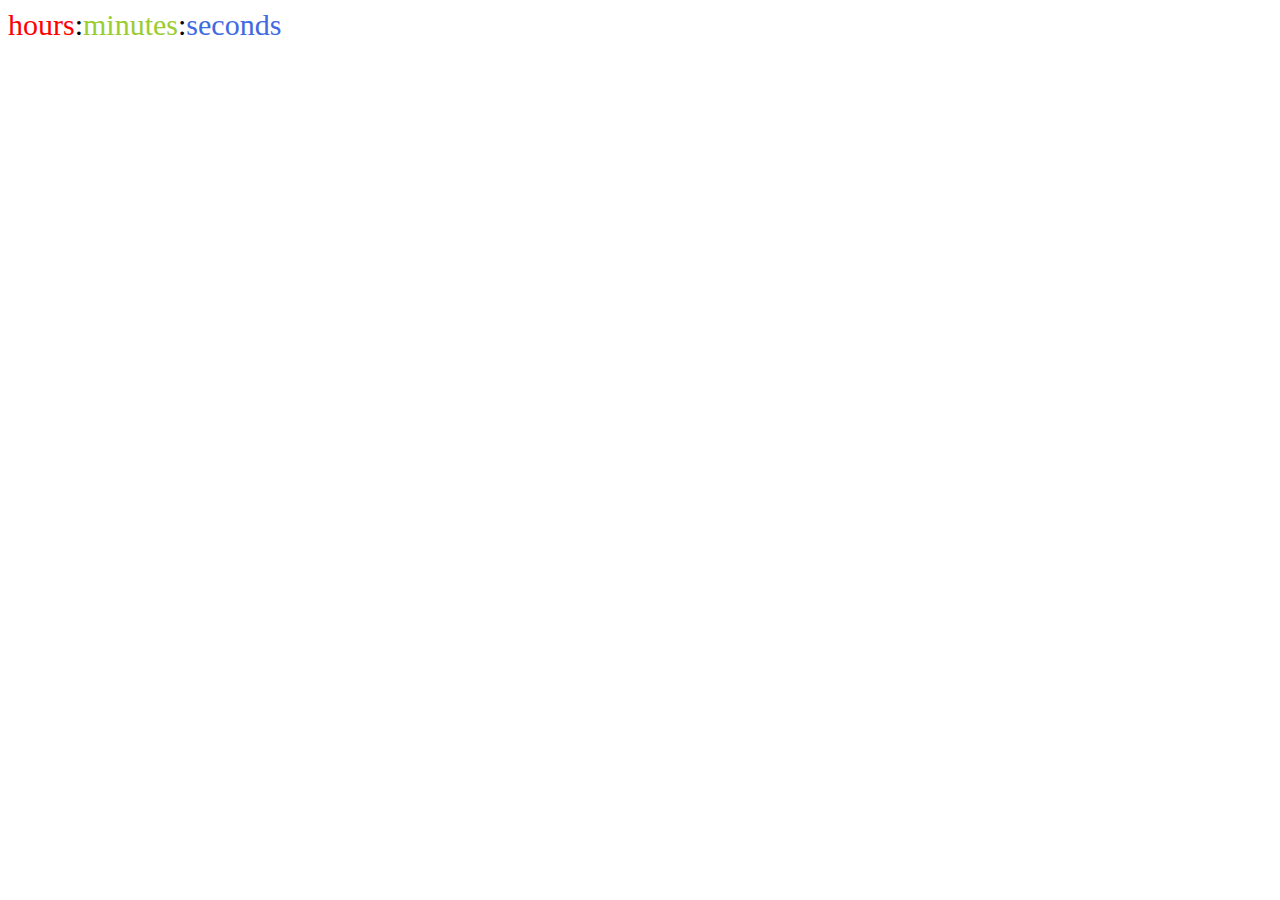
<file: index.html>
<!DOCTYPE html>
<html lang="en">
<head>
    <meta charset="UTF-8">
    <meta http-equiv="X-UA-Compatible" content="IE=edge">
    <meta name="viewport" content="width=device-width, initial-scale=1.0">
    <title>IntervalTask</title>
    <link rel="stylesheet" href="style.css">
</head>
<body>
    <div class="date">
        <span class="hours">hours</span>:<span class="minutes">minutes</span>:<span class="seconds">seconds</span>
    </div>
    <script src="script.js"></script>
</body>
</html>
</file>
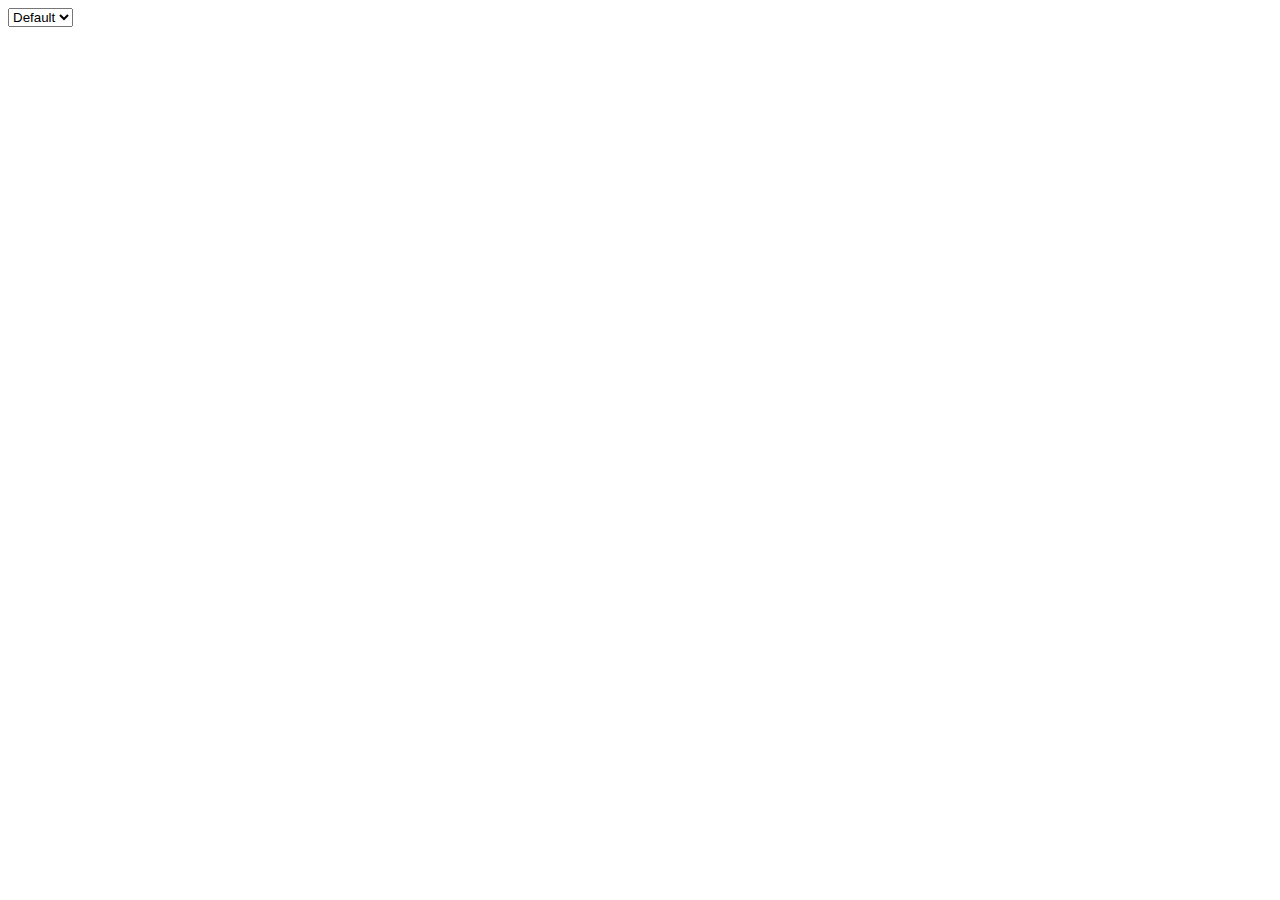
<file: task4/index.html>
<!DOCTYPE html>
<html lang="en">
<head>
    <meta charset="UTF-8">
    <meta http-equiv="X-UA-Compatible" content="IE=edge">
    <meta name="viewport" content="width=device-width, initial-scale=1.0">
    <title>Document</title>
</head>
<body>
    <div class="wrapper">
        <select id="selectColor">
            <option value="Black">Black</option>
            <option value="Red">Red</option>
            <option value="Pink">Pink</option>
            <option value="Blue">Blue</option>
            <option value="Green">Green</option>
            <option value="Transparent" selected>Default</option>
        </select>
    </div>
    <script src="script.js"></script>
</body>
</html>
</file>
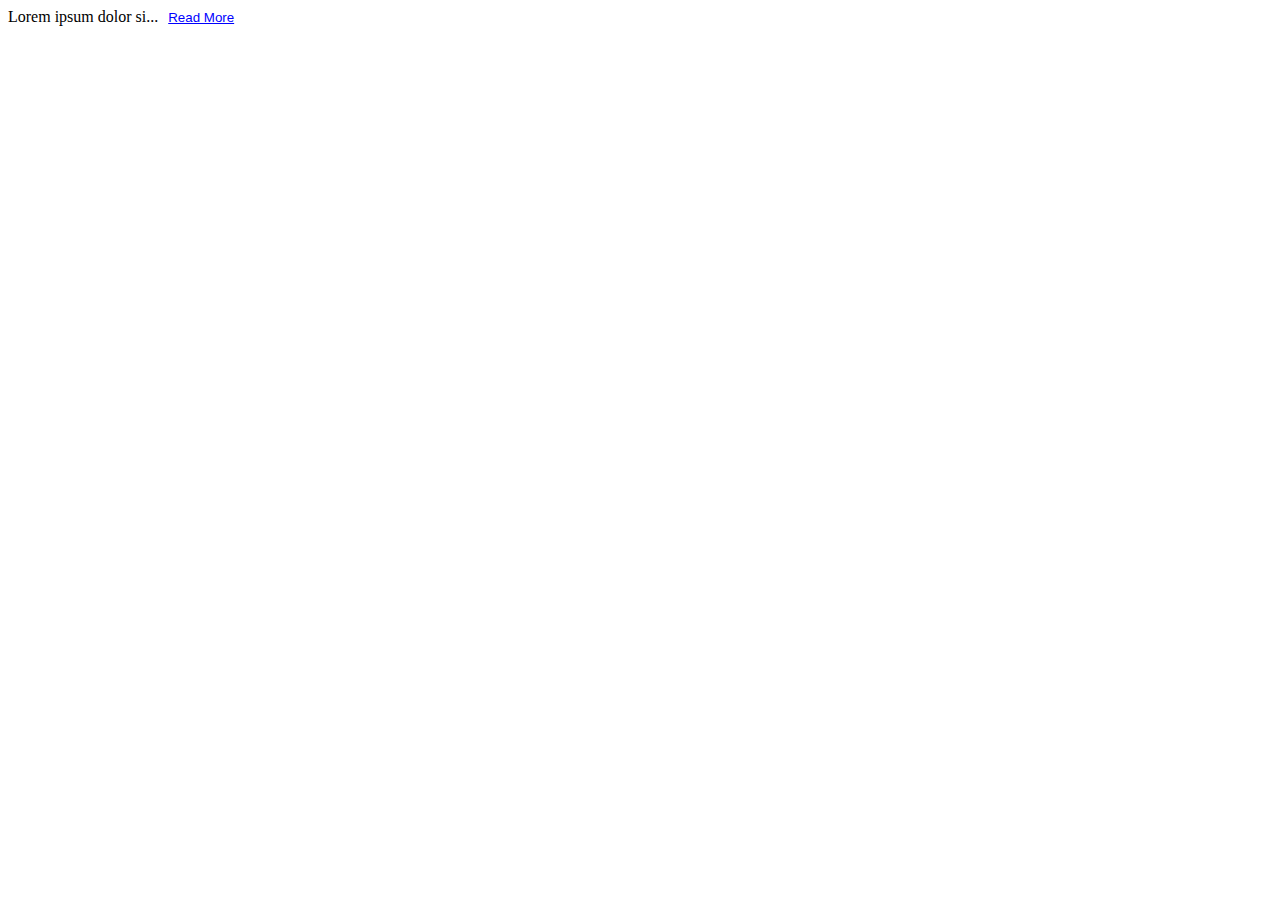
<file: task5/index.html>
<!DOCTYPE html>
<html lang="en">
<head>
    <meta charset="UTF-8">
    <meta http-equiv="X-UA-Compatible" content="IE=edge">
    <meta name="viewport" content="width=device-width, initial-scale=1.0">
    <title>Read More</title>
    <link rel="stylesheet" href="style.css">
</head>
<body>
    <div class="content">
        <span class="text-content">Lorem ipsum dolor sit amet, consectetur adipisicing elit. Illo fuga, unde sapiente dicta hic libero? Reiciendis delectus error fugit voluptatibus soluta omnis iusto obcaecati perspiciatis culpa, facilis saepe odit dolore ad non tempora eos, temporibus reprehenderit pariatur distinctio velit. Deserunt, quae nobis. Esse, necessitatibus? Ex impedit nemo harum soluta quibusdam deleniti, natus iusto quis nisi? Molestias, alias! Debitis consequatur blanditiis soluta exercitationem. Provident, autem dicta repellat in quia sint omnis officia itaque vel magni qui atque numquam soluta eaque veritatis consectetur dolorem molestias fugiat et repudiandae aut laudantium nemo. Natus porro inventore nam? In, nulla dolore explicabo est amet libero.</span>
        <a href="#"><button class="button-readmore">Read Less</button></a>
    </div>
    <script src="script.js"></script>
</body>
</html>
</file>
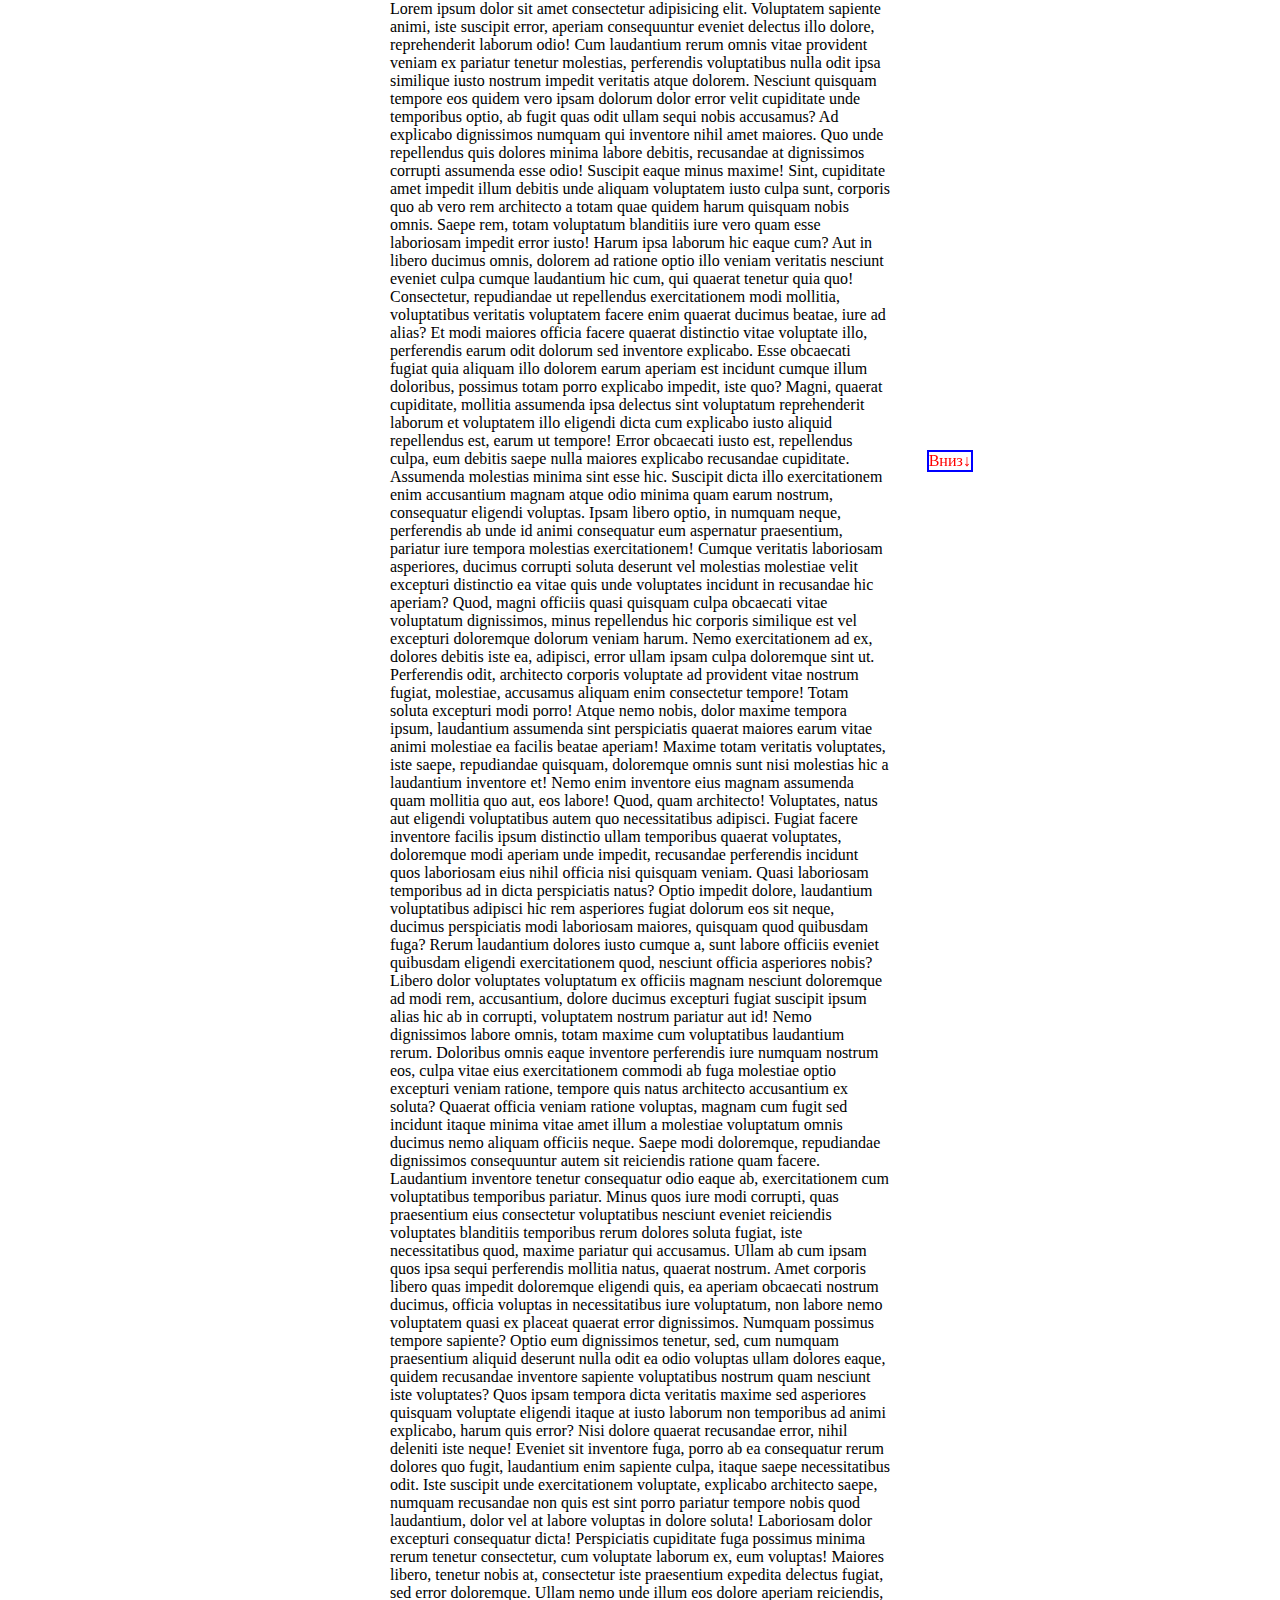
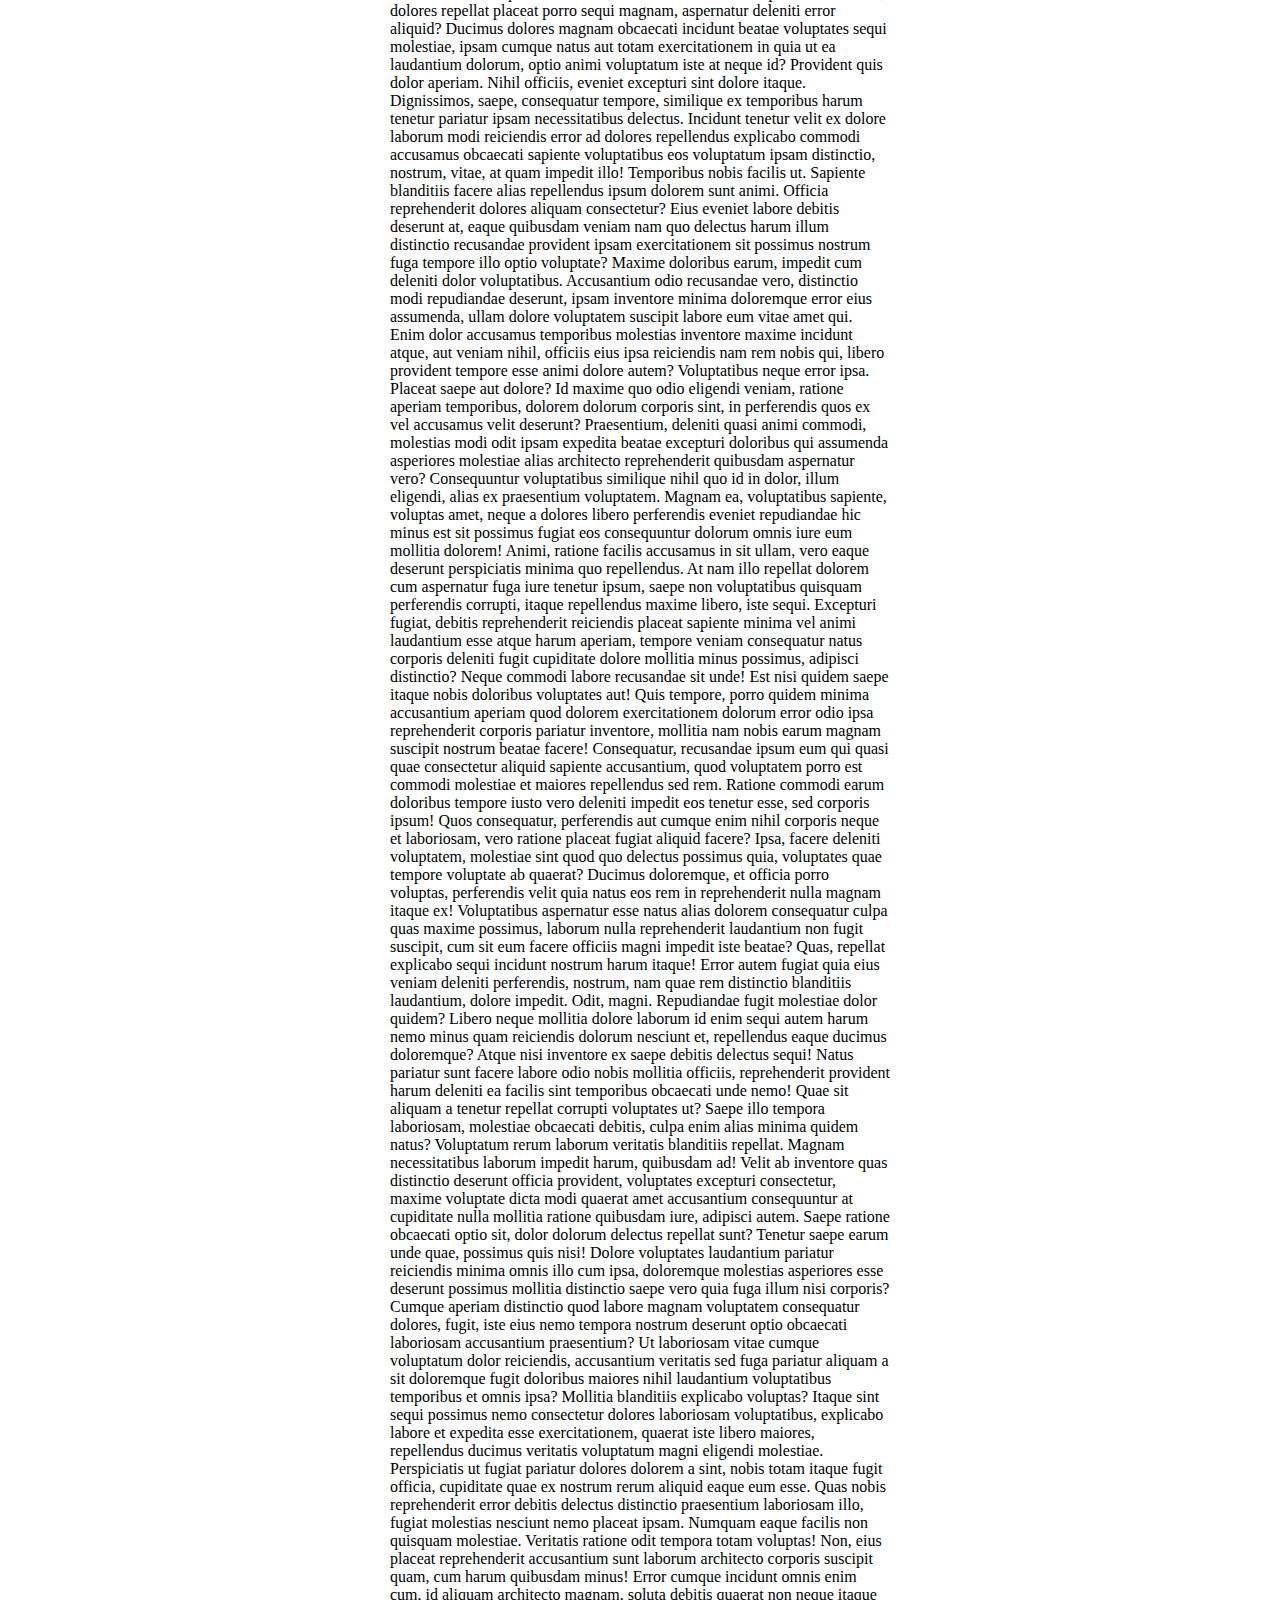
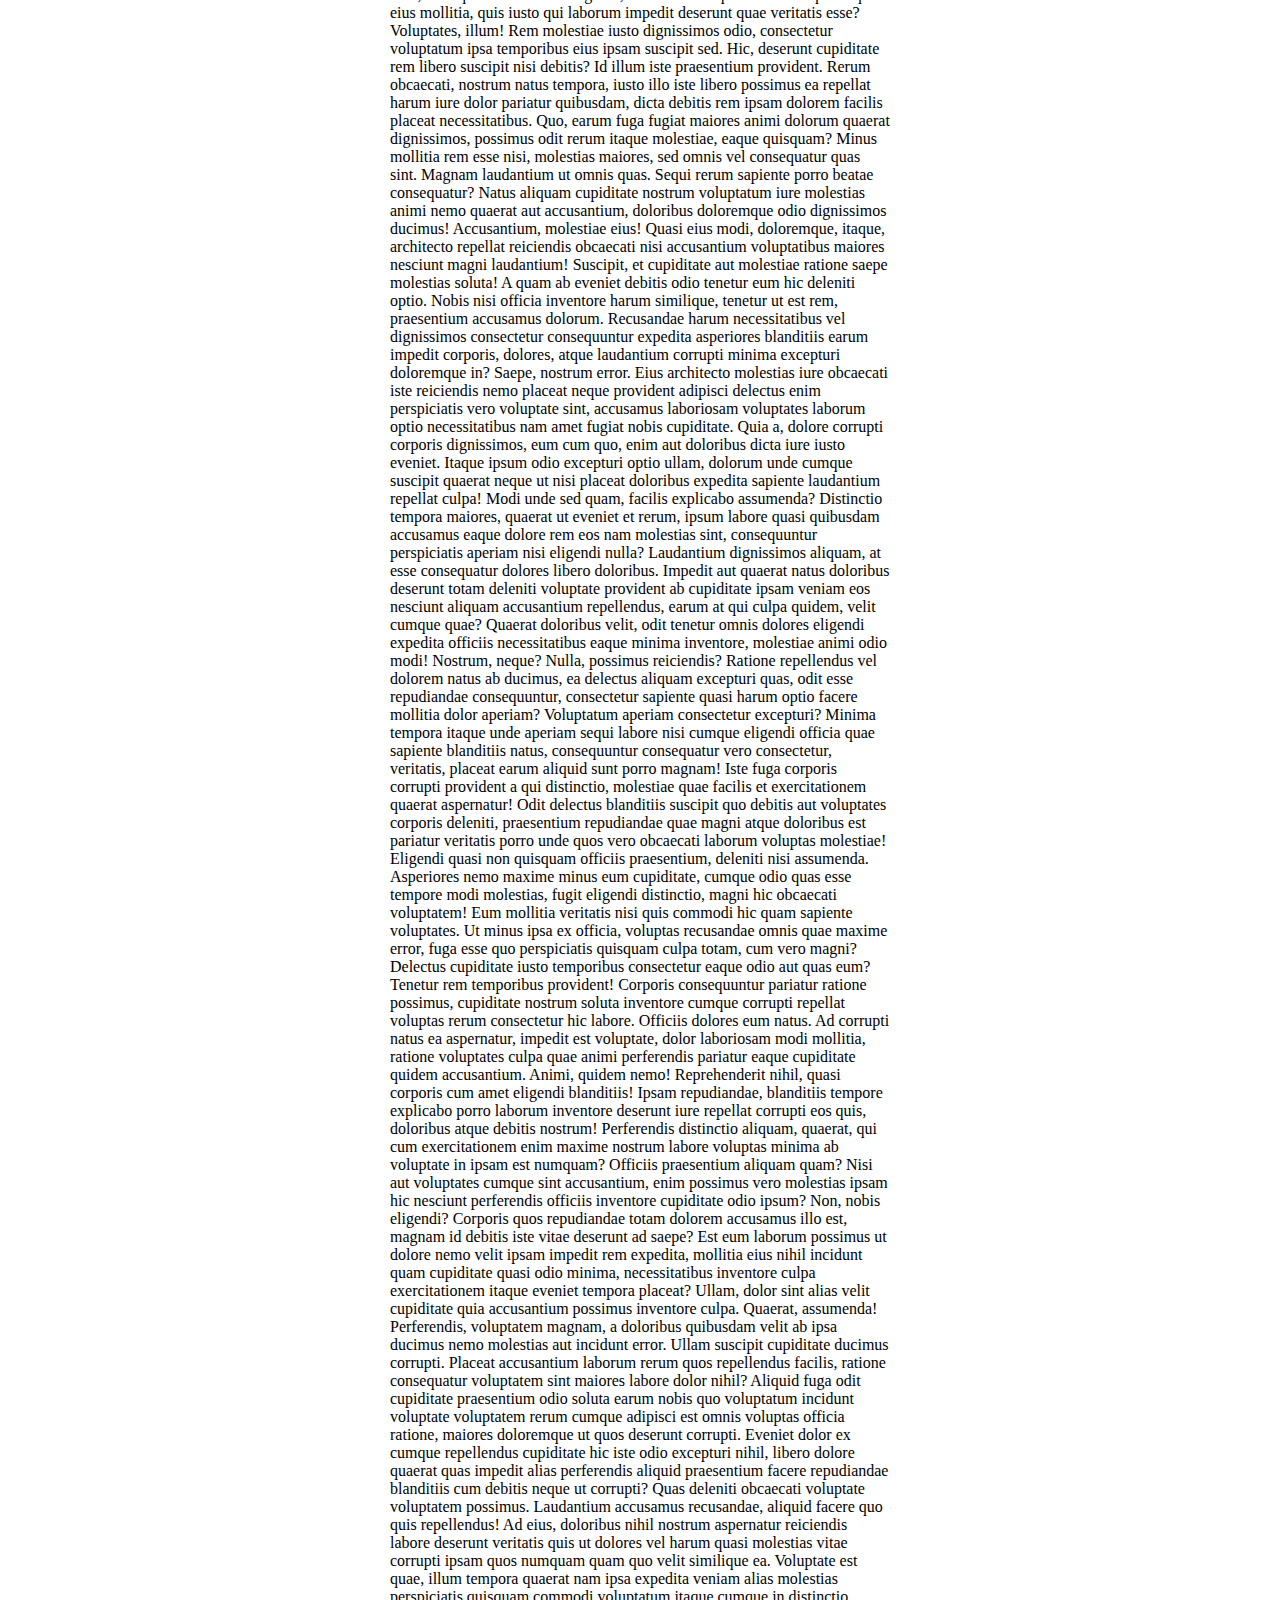
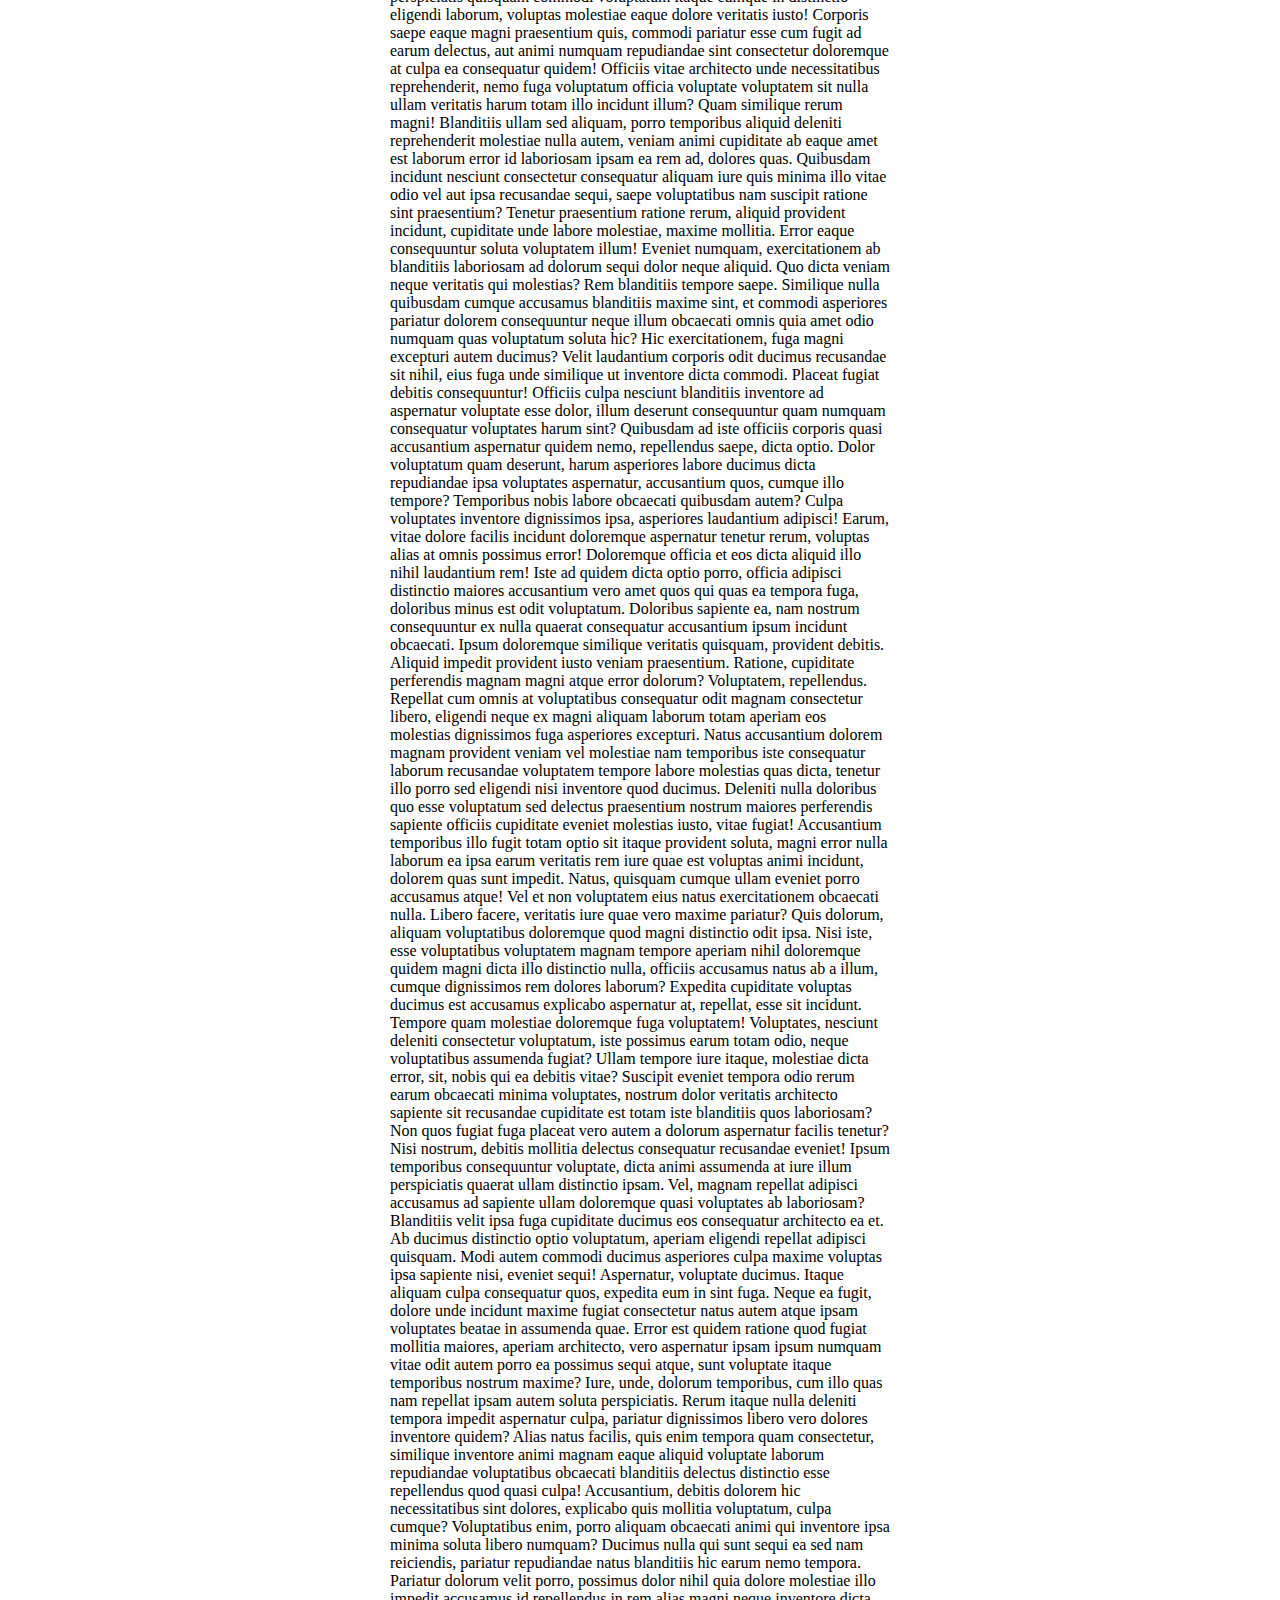
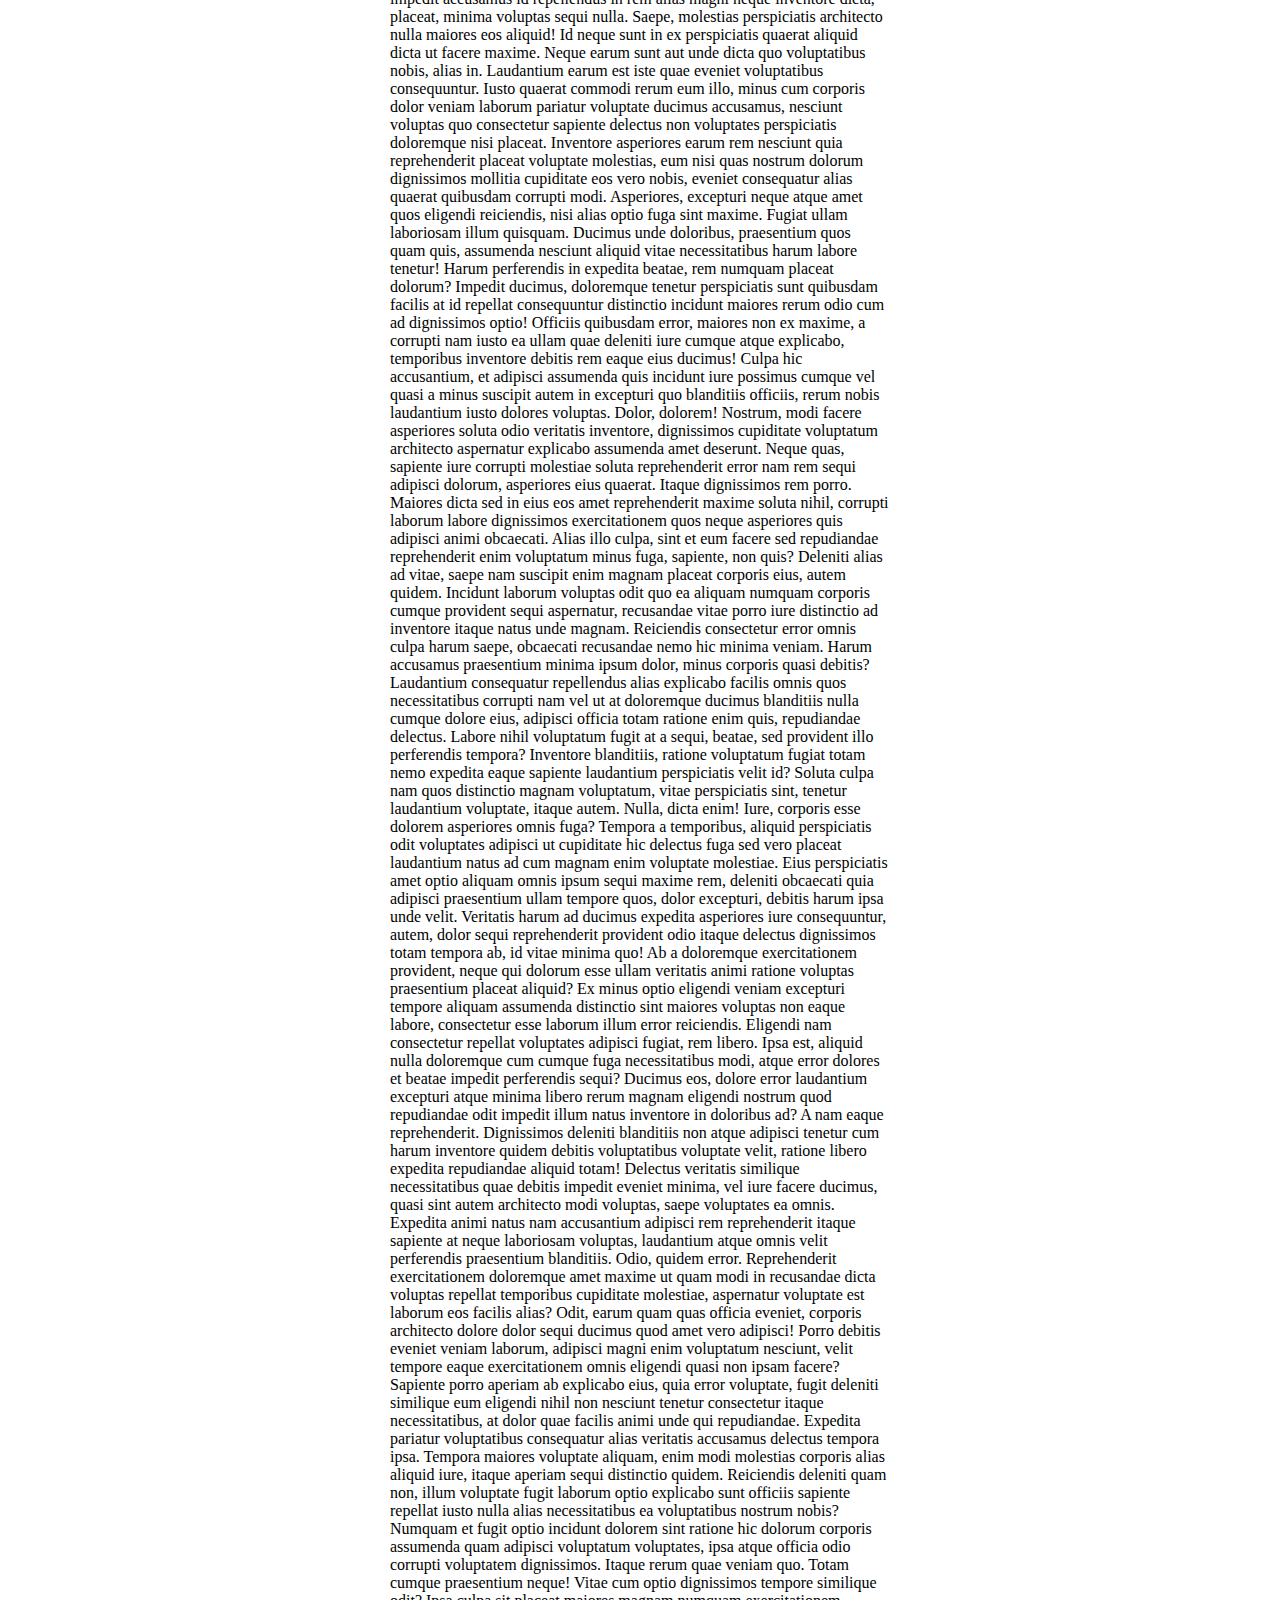
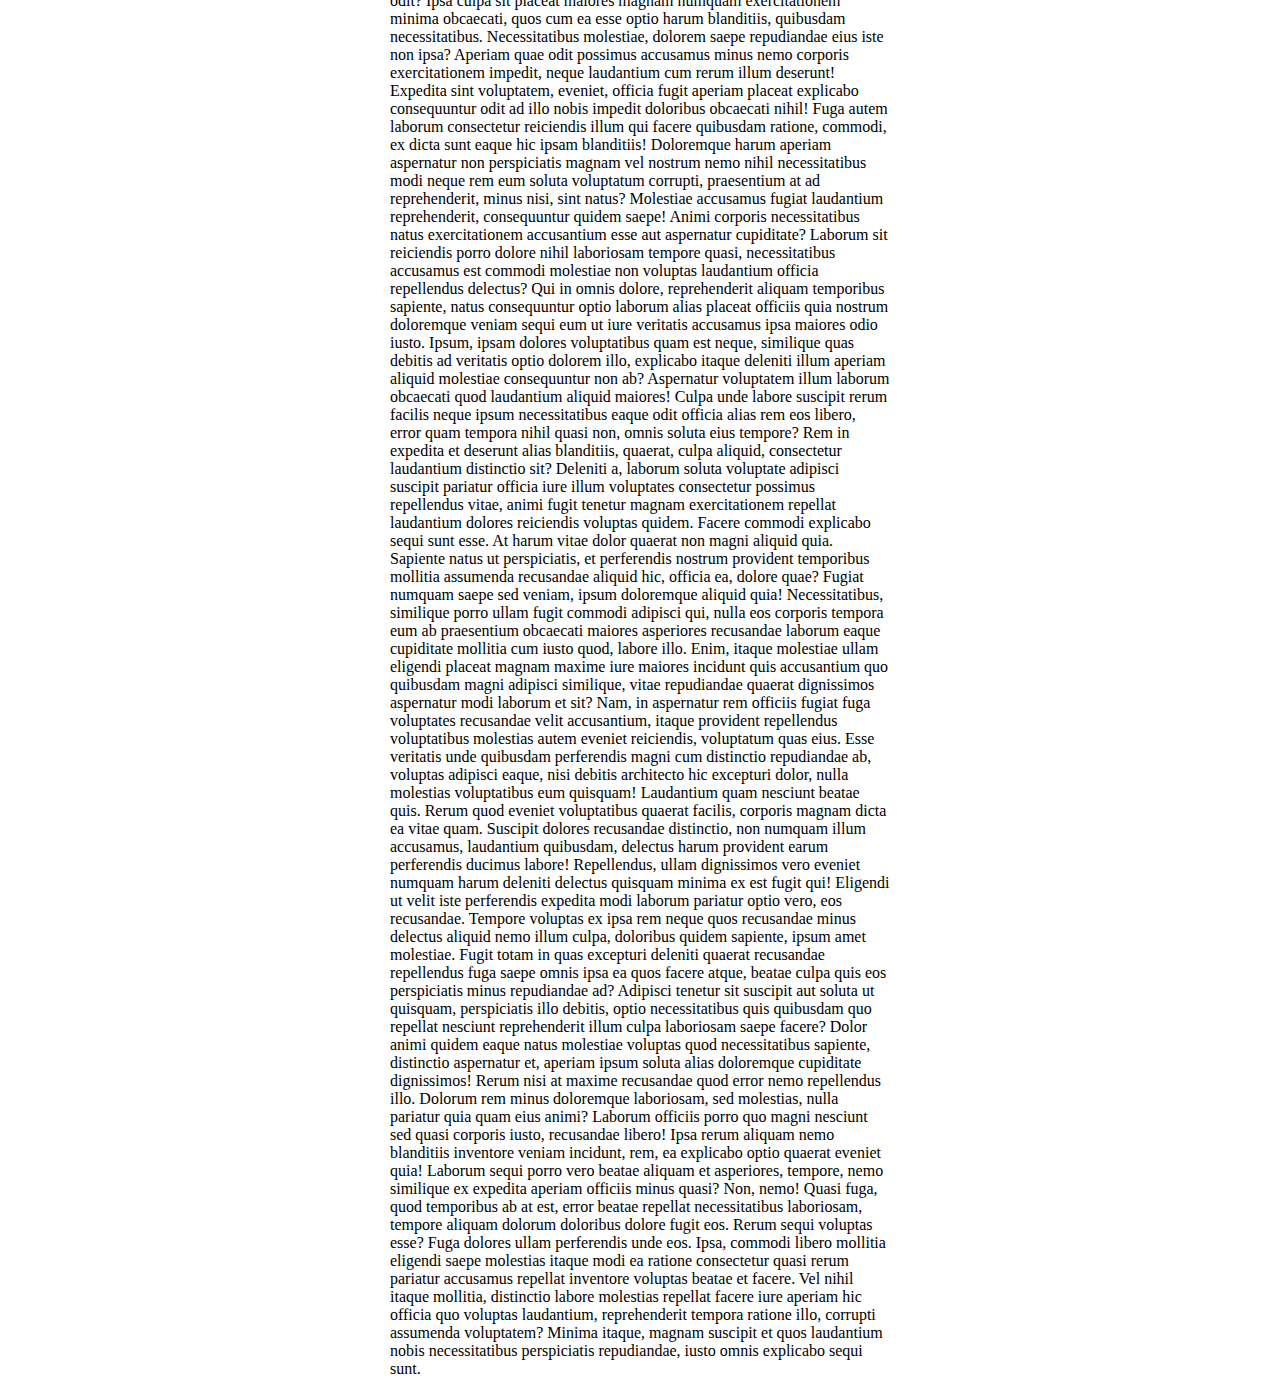
<file: Task6/index.html>
<!DOCTYPE html>
<html lang="en">
<head>
	<meta charset="UTF-8">
	<meta http-equiv="X-UA-Compatible" content="IE=edge">
	<meta name="viewport" content="width=device-width, initial-scale=1.0">
	<title>Scroll</title>
	<link rel="stylesheet" href="style.css">
</head>
<body>
  	<div class="content">
		<div id="arrowDown" hidden>Вниз↓</div>
    		<div class="text"> 
				Lorem ipsum dolor sit amet consectetur adipisicing elit. Voluptatem sapiente animi, iste suscipit error, aperiam consequuntur eveniet delectus illo 	dolore, reprehenderit laborum odio! Cum laudantium rerum omnis vitae provident veniam ex pariatur tenetur molestias, perferendis voluptatibus nulla odit ipsa similique iusto nostrum impedit veritatis atque dolorem. Nesciunt quisquam tempore eos quidem vero ipsam dolorum dolor error velit cupiditate unde temporibus optio, ab fugit quas odit ullam sequi nobis accusamus? Ad explicabo dignissimos numquam qui inventore nihil amet maiores. Quo unde repellendus quis dolores minima labore debitis, recusandae at dignissimos corrupti assumenda esse odio! Suscipit eaque minus maxime! Sint, cupiditate amet impedit illum debitis unde aliquam voluptatem iusto culpa sunt, corporis quo ab vero rem architecto a totam quae quidem harum quisquam nobis omnis. Saepe rem, totam voluptatum blanditiis iure vero quam esse laboriosam impedit error iusto! Harum ipsa laborum hic eaque cum? Aut in libero ducimus omnis, dolorem ad ratione optio illo veniam veritatis nesciunt eveniet culpa cumque laudantium hic cum, qui quaerat tenetur quia quo! Consectetur, repudiandae ut repellendus exercitationem modi mollitia, voluptatibus veritatis voluptatem facere enim quaerat ducimus beatae, iure ad alias? Et modi maiores officia facere quaerat distinctio vitae voluptate illo, perferendis earum odit dolorum sed inventore explicabo. Esse obcaecati fugiat quia aliquam illo dolorem earum aperiam est incidunt cumque illum doloribus, possimus totam porro explicabo impedit, iste quo? Magni, quaerat cupiditate, mollitia assumenda ipsa delectus sint voluptatum reprehenderit laborum et voluptatem illo eligendi dicta cum explicabo iusto aliquid repellendus est, earum ut tempore! Error obcaecati iusto est, repellendus culpa, eum debitis saepe nulla maiores explicabo recusandae cupiditate. Assumenda molestias minima sint esse hic. Suscipit dicta illo exercitationem enim accusantium magnam atque odio minima quam earum nostrum, consequatur eligendi voluptas. Ipsam libero optio, in numquam neque, perferendis ab unde id animi consequatur eum aspernatur praesentium, pariatur iure tempora molestias exercitationem! Cumque veritatis laboriosam asperiores, ducimus corrupti soluta deserunt vel molestias molestiae velit excepturi distinctio ea vitae quis unde voluptates incidunt in recusandae hic aperiam? Quod, magni officiis quasi quisquam culpa obcaecati vitae voluptatum dignissimos, minus repellendus hic corporis similique est vel excepturi doloremque dolorum veniam harum. Nemo exercitationem ad ex, dolores debitis iste ea, adipisci, error ullam ipsam culpa doloremque sint ut. Perferendis odit, architecto corporis voluptate ad provident vitae nostrum fugiat, molestiae, accusamus aliquam enim consectetur tempore! Totam soluta excepturi modi porro! Atque nemo nobis, dolor maxime tempora ipsum, laudantium assumenda sint perspiciatis quaerat maiores earum vitae animi molestiae ea facilis beatae aperiam! Maxime totam veritatis voluptates, iste saepe, repudiandae quisquam, doloremque omnis sunt nisi molestias hic a laudantium inventore et! Nemo enim inventore eius magnam assumenda quam mollitia quo aut, eos labore! Quod, quam architecto! Voluptates, natus aut eligendi voluptatibus autem quo necessitatibus adipisci. Fugiat facere inventore facilis ipsum distinctio ullam temporibus quaerat voluptates, doloremque modi aperiam unde impedit, recusandae perferendis incidunt quos laboriosam eius nihil officia nisi quisquam veniam. Quasi laboriosam temporibus ad in dicta perspiciatis natus? Optio impedit dolore, laudantium voluptatibus adipisci hic rem asperiores fugiat dolorum eos sit neque, ducimus perspiciatis modi laboriosam maiores, quisquam quod quibusdam fuga? Rerum laudantium dolores iusto cumque a, sunt labore officiis eveniet quibusdam eligendi exercitationem quod, nesciunt officia asperiores nobis? Libero dolor voluptates voluptatum ex officiis magnam nesciunt doloremque ad modi rem, accusantium, dolore ducimus excepturi fugiat suscipit ipsum alias hic ab in corrupti, voluptatem nostrum pariatur aut id! Nemo dignissimos labore omnis, totam maxime cum voluptatibus laudantium rerum. Doloribus omnis eaque inventore perferendis iure numquam nostrum eos, culpa vitae eius exercitationem commodi ab fuga molestiae optio excepturi veniam ratione, tempore quis natus architecto accusantium ex soluta? Quaerat officia veniam ratione voluptas, magnam cum fugit sed incidunt itaque minima vitae amet illum a molestiae voluptatum omnis ducimus nemo aliquam officiis neque. Saepe modi doloremque, repudiandae dignissimos consequuntur autem sit reiciendis ratione quam facere. Laudantium inventore tenetur consequatur odio eaque ab, exercitationem cum voluptatibus temporibus pariatur. Minus quos iure modi corrupti, quas praesentium eius consectetur voluptatibus nesciunt eveniet reiciendis voluptates blanditiis temporibus rerum dolores soluta fugiat, iste necessitatibus quod, maxime pariatur qui accusamus. Ullam ab cum ipsam quos ipsa sequi perferendis mollitia natus, quaerat nostrum. Amet corporis libero quas impedit doloremque eligendi quis, ea aperiam obcaecati nostrum ducimus, officia voluptas in necessitatibus iure voluptatum, non labore nemo voluptatem quasi ex placeat quaerat error dignissimos. Numquam possimus tempore sapiente? Optio eum dignissimos tenetur, sed, cum numquam praesentium aliquid deserunt nulla odit ea odio voluptas ullam dolores eaque, quidem recusandae inventore sapiente voluptatibus nostrum quam nesciunt iste voluptates? Quos ipsam tempora dicta veritatis maxime sed asperiores quisquam voluptate eligendi itaque at iusto laborum non temporibus ad animi explicabo, harum quis error? Nisi dolore quaerat recusandae error, nihil deleniti iste neque! Eveniet sit inventore fuga, porro ab ea consequatur rerum dolores quo fugit, laudantium enim sapiente culpa, itaque saepe necessitatibus odit. Iste suscipit unde exercitationem voluptate, explicabo architecto saepe, numquam recusandae non quis est sint porro pariatur tempore nobis quod laudantium, dolor vel at labore voluptas in dolore soluta! Laboriosam dolor excepturi consequatur dicta! Perspiciatis cupiditate fuga possimus minima rerum tenetur consectetur, cum voluptate laborum ex, eum voluptas! Maiores libero, tenetur nobis at, consectetur iste praesentium expedita delectus fugiat, sed error doloremque. Ullam nemo unde illum eos dolore aperiam reiciendis, dolores repellat placeat porro sequi magnam, aspernatur deleniti error aliquid? Ducimus dolores magnam obcaecati incidunt beatae voluptates sequi molestiae, ipsam cumque natus aut totam exercitationem in quia ut ea laudantium dolorum, optio animi voluptatum iste at neque id? Provident quis dolor aperiam. Nihil officiis, eveniet excepturi sint dolore itaque. Dignissimos, saepe, consequatur tempore, similique ex temporibus harum tenetur pariatur ipsam necessitatibus delectus. Incidunt tenetur velit ex dolore laborum modi reiciendis error ad dolores repellendus explicabo commodi accusamus obcaecati sapiente voluptatibus eos voluptatum ipsam distinctio, nostrum, vitae, at quam impedit illo! Temporibus nobis facilis ut. Sapiente blanditiis facere alias repellendus ipsum dolorem sunt animi. Officia reprehenderit dolores aliquam consectetur? Eius eveniet labore debitis deserunt at, eaque quibusdam veniam nam quo delectus harum illum distinctio recusandae provident ipsam exercitationem sit possimus nostrum fuga tempore illo optio voluptate? Maxime doloribus earum, impedit cum deleniti dolor voluptatibus. Accusantium odio recusandae vero, distinctio modi repudiandae deserunt, ipsam inventore minima doloremque error eius assumenda, ullam dolore voluptatem suscipit labore eum vitae amet qui. Enim dolor accusamus temporibus molestias inventore maxime incidunt atque, aut veniam nihil, officiis eius ipsa reiciendis nam rem nobis qui, libero provident tempore esse animi dolore autem? Voluptatibus neque error ipsa. Placeat saepe aut dolore? Id maxime quo odio eligendi veniam, ratione aperiam temporibus, dolorem dolorum corporis sint, in perferendis quos ex vel accusamus velit deserunt? Praesentium, deleniti quasi animi commodi, molestias modi odit ipsam expedita beatae excepturi doloribus qui assumenda asperiores molestiae alias architecto reprehenderit quibusdam aspernatur vero? Consequuntur voluptatibus similique nihil quo id in dolor, illum eligendi, alias ex praesentium voluptatem. Magnam ea, voluptatibus sapiente, voluptas amet, neque a dolores libero perferendis eveniet repudiandae hic minus est sit possimus fugiat eos consequuntur dolorum omnis iure eum mollitia dolorem! Animi, ratione facilis accusamus in sit ullam, vero eaque deserunt perspiciatis minima quo repellendus. At nam illo repellat dolorem cum aspernatur fuga iure tenetur ipsum, saepe non voluptatibus quisquam perferendis corrupti, itaque repellendus maxime libero, iste sequi. Excepturi fugiat, debitis reprehenderit reiciendis placeat sapiente minima vel animi laudantium esse atque harum aperiam, tempore veniam consequatur natus corporis deleniti fugit cupiditate dolore mollitia minus possimus, adipisci distinctio? Neque commodi labore recusandae sit unde! Est nisi quidem saepe itaque nobis doloribus voluptates aut! Quis tempore, porro quidem minima accusantium aperiam quod dolorem exercitationem dolorum error odio ipsa reprehenderit corporis pariatur inventore, mollitia nam nobis earum magnam suscipit nostrum beatae facere! Consequatur, recusandae ipsum eum qui quasi quae consectetur aliquid sapiente accusantium, quod voluptatem porro est commodi molestiae et maiores repellendus sed rem. Ratione commodi earum doloribus tempore iusto vero deleniti impedit eos tenetur esse, sed corporis ipsum! Quos consequatur, perferendis aut cumque enim nihil corporis neque et laboriosam, vero ratione placeat fugiat aliquid facere? Ipsa, facere deleniti voluptatem, molestiae sint quod quo delectus possimus quia, voluptates quae tempore voluptate ab quaerat? Ducimus doloremque, et officia porro voluptas, perferendis velit quia natus eos rem in reprehenderit nulla magnam itaque ex! Voluptatibus aspernatur esse natus alias dolorem consequatur culpa quas maxime possimus, laborum nulla reprehenderit laudantium non fugit suscipit, cum sit eum facere officiis magni impedit iste beatae? Quas, repellat explicabo sequi incidunt nostrum harum itaque! Error autem fugiat quia eius veniam deleniti perferendis, nostrum, nam quae rem distinctio blanditiis laudantium, dolore impedit. Odit, magni. Repudiandae fugit molestiae dolor quidem? Libero neque mollitia dolore laborum id enim sequi autem harum nemo minus quam reiciendis dolorum nesciunt et, repellendus eaque ducimus doloremque? Atque nisi inventore ex saepe debitis delectus sequi! Natus pariatur sunt facere labore odio nobis mollitia officiis, reprehenderit provident harum deleniti ea facilis sint temporibus obcaecati unde nemo! Quae sit aliquam a tenetur repellat corrupti voluptates ut? Saepe illo tempora laboriosam, molestiae obcaecati debitis, culpa enim alias minima quidem natus? Voluptatum rerum laborum veritatis blanditiis repellat. Magnam necessitatibus laborum impedit harum, quibusdam ad! Velit ab inventore quas distinctio deserunt officia provident, voluptates excepturi consectetur, maxime voluptate dicta modi quaerat amet accusantium consequuntur at cupiditate nulla mollitia ratione quibusdam iure, adipisci autem. Saepe ratione obcaecati optio sit, dolor dolorum delectus repellat sunt? Tenetur saepe earum unde quae, possimus quis nisi! Dolore voluptates laudantium pariatur reiciendis minima omnis illo cum ipsa, doloremque molestias asperiores esse deserunt possimus mollitia distinctio saepe vero quia fuga illum nisi corporis? Cumque aperiam distinctio quod labore magnam voluptatem consequatur dolores, fugit, iste eius nemo tempora nostrum deserunt optio obcaecati laboriosam accusantium praesentium? Ut laboriosam vitae cumque voluptatum dolor reiciendis, accusantium veritatis sed fuga pariatur aliquam a sit doloremque fugit doloribus maiores nihil laudantium voluptatibus temporibus et omnis ipsa? Mollitia blanditiis explicabo voluptas? Itaque sint sequi possimus nemo consectetur dolores laboriosam voluptatibus, explicabo labore et expedita esse exercitationem, quaerat iste libero maiores, repellendus ducimus veritatis voluptatum magni eligendi molestiae. Perspiciatis ut fugiat pariatur dolores dolorem a sint, nobis totam itaque fugit officia, cupiditate quae ex nostrum rerum aliquid eaque eum esse. Quas nobis reprehenderit error debitis delectus distinctio praesentium laboriosam illo, fugiat molestias nesciunt nemo placeat ipsam. Numquam eaque facilis non quisquam molestiae. Veritatis ratione odit tempora totam voluptas! Non, eius placeat reprehenderit accusantium sunt laborum architecto corporis suscipit quam, cum harum quibusdam minus! Error cumque incidunt omnis enim cum, id aliquam architecto magnam, soluta debitis quaerat non neque itaque eius mollitia, quis iusto qui laborum impedit deserunt quae veritatis esse? Voluptates, illum! Rem molestiae iusto dignissimos odio, consectetur voluptatum ipsa temporibus eius ipsam suscipit sed. Hic, deserunt cupiditate rem libero suscipit nisi debitis? Id illum iste praesentium provident. Rerum obcaecati, nostrum natus tempora, iusto illo iste libero possimus ea repellat harum iure dolor pariatur quibusdam, dicta debitis rem ipsam dolorem facilis placeat necessitatibus. Quo, earum fuga fugiat maiores animi dolorum quaerat dignissimos, possimus odit rerum itaque molestiae, eaque quisquam? Minus mollitia rem esse nisi, molestias maiores, sed omnis vel consequatur quas sint. Magnam laudantium ut omnis quas. Sequi rerum sapiente porro beatae consequatur? Natus aliquam cupiditate nostrum voluptatum iure molestias animi nemo quaerat aut accusantium, doloribus doloremque odio dignissimos ducimus! Accusantium, molestiae eius! Quasi eius modi, doloremque, itaque, architecto repellat reiciendis obcaecati nisi accusantium voluptatibus maiores nesciunt magni laudantium! Suscipit, et cupiditate aut molestiae ratione saepe molestias soluta! A quam ab eveniet debitis odio tenetur eum hic deleniti optio. Nobis nisi officia inventore harum similique, tenetur ut est rem, praesentium accusamus dolorum. Recusandae harum necessitatibus vel dignissimos consectetur consequuntur expedita asperiores blanditiis earum impedit corporis, dolores, atque laudantium corrupti minima excepturi doloremque in? Saepe, nostrum error. Eius architecto molestias iure obcaecati iste reiciendis nemo placeat neque provident adipisci delectus enim perspiciatis vero voluptate sint, accusamus laboriosam voluptates laborum optio necessitatibus nam amet fugiat nobis cupiditate. Quia a, dolore corrupti corporis dignissimos, eum cum quo, enim aut doloribus dicta iure iusto eveniet. Itaque ipsum odio excepturi optio ullam, dolorum unde cumque suscipit quaerat neque ut nisi placeat doloribus expedita sapiente laudantium repellat culpa! Modi unde sed quam, facilis explicabo assumenda? Distinctio tempora maiores, quaerat ut eveniet et rerum, ipsum labore quasi quibusdam accusamus eaque dolore rem eos nam molestias sint, consequuntur perspiciatis aperiam nisi eligendi nulla? Laudantium dignissimos aliquam, at esse consequatur dolores libero doloribus. Impedit aut quaerat natus doloribus deserunt totam deleniti voluptate provident ab cupiditate ipsam veniam eos nesciunt aliquam accusantium repellendus, earum at qui culpa quidem, velit cumque quae? Quaerat doloribus velit, odit tenetur omnis dolores eligendi expedita officiis necessitatibus eaque minima inventore, molestiae animi odio modi! Nostrum, neque? Nulla, possimus reiciendis? Ratione repellendus vel dolorem natus ab ducimus, ea delectus aliquam excepturi quas, odit esse repudiandae consequuntur, consectetur sapiente quasi harum optio facere mollitia dolor aperiam? Voluptatum aperiam consectetur excepturi? Minima tempora itaque unde aperiam sequi labore nisi cumque eligendi officia quae sapiente blanditiis natus, consequuntur consequatur vero consectetur, veritatis, placeat earum aliquid sunt porro magnam! Iste fuga corporis corrupti provident a qui distinctio, molestiae quae facilis et exercitationem quaerat aspernatur! Odit delectus blanditiis suscipit quo debitis aut voluptates corporis deleniti, praesentium repudiandae quae magni atque doloribus est pariatur veritatis porro unde quos vero obcaecati laborum voluptas molestiae! Eligendi quasi non quisquam officiis praesentium, deleniti nisi assumenda. Asperiores nemo maxime minus eum cupiditate, cumque odio quas esse tempore modi molestias, fugit eligendi distinctio, magni hic obcaecati voluptatem! Eum mollitia veritatis nisi quis commodi hic quam sapiente voluptates. Ut minus ipsa ex officia, voluptas recusandae omnis quae maxime error, fuga esse quo perspiciatis quisquam culpa totam, cum vero magni? Delectus cupiditate iusto temporibus consectetur eaque odio aut quas eum? Tenetur rem temporibus provident! Corporis consequuntur pariatur ratione possimus, cupiditate nostrum soluta inventore cumque corrupti repellat voluptas rerum consectetur hic labore. Officiis dolores eum natus. Ad corrupti natus ea aspernatur, impedit est voluptate, dolor laboriosam modi mollitia, ratione voluptates culpa quae animi perferendis pariatur eaque cupiditate quidem accusantium. Animi, quidem nemo! Reprehenderit nihil, quasi corporis cum amet eligendi blanditiis! Ipsam repudiandae, blanditiis tempore explicabo porro laborum inventore deserunt iure repellat corrupti eos quis, doloribus atque debitis nostrum! Perferendis distinctio aliquam, quaerat, qui cum exercitationem enim maxime nostrum labore voluptas minima ab voluptate in ipsam est numquam? Officiis praesentium aliquam quam? Nisi aut voluptates cumque sint accusantium, enim possimus vero molestias ipsam hic nesciunt perferendis officiis inventore cupiditate odio ipsum? Non, nobis eligendi? Corporis quos repudiandae totam dolorem accusamus illo est, magnam id debitis iste vitae deserunt ad saepe? Est eum laborum possimus ut dolore nemo velit ipsam impedit rem expedita, mollitia eius nihil incidunt quam cupiditate quasi odio minima, necessitatibus inventore culpa exercitationem itaque eveniet tempora placeat? Ullam, dolor sint alias velit cupiditate quia accusantium possimus inventore culpa. Quaerat, assumenda! Perferendis, voluptatem magnam, a doloribus quibusdam velit ab ipsa ducimus nemo molestias aut incidunt error. Ullam suscipit cupiditate ducimus corrupti. Placeat accusantium laborum rerum quos repellendus facilis, ratione consequatur voluptatem sint maiores labore dolor nihil? Aliquid fuga odit cupiditate praesentium odio soluta earum nobis quo voluptatum incidunt voluptate voluptatem rerum cumque adipisci est omnis voluptas officia ratione, maiores doloremque ut quos deserunt corrupti. Eveniet dolor ex cumque repellendus cupiditate hic iste odio excepturi nihil, libero dolore quaerat quas impedit alias perferendis aliquid praesentium facere repudiandae blanditiis cum debitis neque ut corrupti? Quas deleniti obcaecati voluptate voluptatem possimus. Laudantium accusamus recusandae, aliquid facere quo quis repellendus! Ad eius, doloribus nihil nostrum aspernatur reiciendis labore deserunt veritatis quis ut dolores vel harum quasi molestias vitae corrupti ipsam quos numquam quam quo velit similique ea. Voluptate est quae, illum tempora quaerat nam ipsa expedita veniam alias molestias perspiciatis quisquam commodi voluptatum itaque cumque in distinctio eligendi laborum, voluptas molestiae eaque dolore veritatis iusto! Corporis saepe eaque magni praesentium quis, commodi pariatur esse cum fugit ad earum delectus, aut animi numquam repudiandae sint consectetur doloremque at culpa ea consequatur quidem! Officiis vitae architecto unde necessitatibus reprehenderit, nemo fuga voluptatum officia voluptate voluptatem sit nulla ullam veritatis harum totam illo incidunt illum? Quam similique rerum magni! Blanditiis ullam sed aliquam, porro temporibus aliquid deleniti reprehenderit molestiae nulla autem, veniam animi cupiditate ab eaque amet est laborum error id laboriosam ipsam ea rem ad, dolores quas. Quibusdam incidunt nesciunt consectetur consequatur aliquam iure quis minima illo vitae odio vel aut ipsa recusandae sequi, saepe voluptatibus nam suscipit ratione sint praesentium? Tenetur praesentium ratione rerum, aliquid provident incidunt, cupiditate unde labore molestiae, maxime mollitia. Error eaque consequuntur soluta voluptatem illum! Eveniet numquam, exercitationem ab blanditiis laboriosam ad dolorum sequi dolor neque aliquid. Quo dicta veniam neque veritatis qui molestias? Rem blanditiis tempore saepe. Similique nulla quibusdam cumque accusamus blanditiis maxime sint, et commodi asperiores pariatur dolorem consequuntur neque illum obcaecati omnis quia amet odio numquam quas voluptatum soluta hic? Hic exercitationem, fuga magni excepturi autem ducimus? Velit laudantium corporis odit ducimus recusandae sit nihil, eius fuga unde similique ut inventore dicta commodi. Placeat fugiat debitis consequuntur! Officiis culpa nesciunt blanditiis inventore ad aspernatur voluptate esse dolor, illum deserunt consequuntur quam numquam consequatur voluptates harum sint? Quibusdam ad iste officiis corporis quasi accusantium aspernatur quidem nemo, repellendus saepe, dicta optio. Dolor voluptatum quam deserunt, harum asperiores labore ducimus dicta repudiandae ipsa voluptates aspernatur, accusantium quos, cumque illo tempore? Temporibus nobis labore obcaecati quibusdam autem? Culpa voluptates inventore dignissimos ipsa, asperiores laudantium adipisci! Earum, vitae dolore facilis incidunt doloremque aspernatur tenetur rerum, voluptas alias at omnis possimus error! Doloremque officia et eos dicta aliquid illo nihil laudantium rem! Iste ad quidem dicta optio porro, officia adipisci distinctio maiores accusantium vero amet quos qui quas ea tempora fuga, doloribus minus est odit voluptatum. Doloribus sapiente ea, nam nostrum consequuntur ex nulla quaerat consequatur accusantium ipsum incidunt obcaecati. Ipsum doloremque similique veritatis quisquam, provident debitis. Aliquid impedit provident iusto veniam praesentium. Ratione, cupiditate perferendis magnam magni atque error dolorum? Voluptatem, repellendus. Repellat cum omnis at voluptatibus consequatur odit magnam consectetur libero, eligendi neque ex magni aliquam laborum totam aperiam eos molestias dignissimos fuga asperiores excepturi. Natus accusantium dolorem magnam provident veniam vel molestiae nam temporibus iste consequatur laborum recusandae voluptatem tempore labore molestias quas dicta, tenetur illo porro sed eligendi nisi inventore quod ducimus. Deleniti nulla doloribus quo esse voluptatum sed delectus praesentium nostrum maiores perferendis sapiente officiis cupiditate eveniet molestias iusto, vitae fugiat! Accusantium temporibus illo fugit totam optio sit itaque provident soluta, magni error nulla laborum ea ipsa earum veritatis rem iure quae est voluptas animi incidunt, dolorem quas sunt impedit. Natus, quisquam cumque ullam eveniet porro accusamus atque! Vel et non voluptatem eius natus exercitationem obcaecati nulla. Libero facere, veritatis iure quae vero maxime pariatur? Quis dolorum, aliquam voluptatibus doloremque quod magni distinctio odit ipsa. Nisi iste, esse voluptatibus voluptatem magnam tempore aperiam nihil doloremque quidem magni dicta illo distinctio nulla, officiis accusamus natus ab a illum, cumque dignissimos rem dolores laborum? Expedita cupiditate voluptas ducimus est accusamus explicabo aspernatur at, repellat, esse sit incidunt. Tempore quam molestiae doloremque fuga voluptatem! Voluptates, nesciunt deleniti consectetur voluptatum, iste possimus earum totam odio, neque voluptatibus assumenda fugiat? Ullam tempore iure itaque, molestiae dicta error, sit, nobis qui ea debitis vitae? Suscipit eveniet tempora odio rerum earum obcaecati minima voluptates, nostrum dolor veritatis architecto sapiente sit recusandae cupiditate est totam iste blanditiis quos laboriosam? Non quos fugiat fuga placeat vero autem a dolorum aspernatur facilis tenetur? Nisi nostrum, debitis mollitia delectus consequatur recusandae eveniet! Ipsum temporibus consequuntur voluptate, dicta animi assumenda at iure illum perspiciatis quaerat ullam distinctio ipsam. Vel, magnam repellat adipisci accusamus ad sapiente ullam doloremque quasi voluptates ab laboriosam? Blanditiis velit ipsa fuga cupiditate ducimus eos consequatur architecto ea et. Ab ducimus distinctio optio voluptatum, aperiam eligendi repellat adipisci quisquam. Modi autem commodi ducimus asperiores culpa maxime voluptas ipsa sapiente nisi, eveniet sequi! Aspernatur, voluptate ducimus. Itaque aliquam culpa consequatur quos, expedita eum in sint fuga. Neque ea fugit, dolore unde incidunt maxime fugiat consectetur natus autem atque ipsam voluptates beatae in assumenda quae. Error est quidem ratione quod fugiat mollitia maiores, aperiam architecto, vero aspernatur ipsam ipsum numquam vitae odit autem porro ea possimus sequi atque, sunt voluptate itaque temporibus nostrum maxime? Iure, unde, dolorum temporibus, cum illo quas nam repellat ipsam autem soluta perspiciatis. Rerum itaque nulla deleniti tempora impedit aspernatur culpa, pariatur dignissimos libero vero dolores inventore quidem? Alias natus facilis, quis enim tempora quam consectetur, similique inventore animi magnam eaque aliquid voluptate laborum repudiandae voluptatibus obcaecati blanditiis delectus distinctio esse repellendus quod quasi culpa! Accusantium, debitis dolorem hic necessitatibus sint dolores, explicabo quis mollitia voluptatum, culpa cumque? Voluptatibus enim, porro aliquam obcaecati animi qui inventore ipsa minima soluta libero numquam? Ducimus nulla qui sunt sequi ea sed nam reiciendis, pariatur repudiandae natus blanditiis hic earum nemo tempora. Pariatur dolorum velit porro, possimus dolor nihil quia dolore molestiae illo impedit accusamus id repellendus in rem alias magni neque inventore dicta, placeat, minima voluptas sequi nulla. Saepe, molestias perspiciatis architecto nulla maiores eos aliquid! Id neque sunt in ex perspiciatis quaerat aliquid dicta ut facere maxime. Neque earum sunt aut unde dicta quo voluptatibus nobis, alias in. Laudantium earum est iste quae eveniet voluptatibus consequuntur. Iusto quaerat commodi rerum eum illo, minus cum corporis dolor veniam laborum pariatur voluptate ducimus accusamus, nesciunt voluptas quo consectetur sapiente delectus non voluptates perspiciatis doloremque nisi placeat. Inventore asperiores earum rem nesciunt quia reprehenderit placeat voluptate molestias, eum nisi quas nostrum dolorum dignissimos mollitia cupiditate eos vero nobis, eveniet consequatur alias quaerat quibusdam corrupti modi. Asperiores, excepturi neque atque amet quos eligendi reiciendis, nisi alias optio fuga sint maxime. Fugiat ullam laboriosam illum quisquam. Ducimus unde doloribus, praesentium quos quam quis, assumenda nesciunt aliquid vitae necessitatibus harum labore tenetur! Harum perferendis in expedita beatae, rem numquam placeat dolorum? Impedit ducimus, doloremque tenetur perspiciatis sunt quibusdam facilis at id repellat consequuntur distinctio incidunt maiores rerum odio cum ad dignissimos optio! Officiis quibusdam error, maiores non ex maxime, a corrupti nam iusto ea ullam quae deleniti iure cumque atque explicabo, temporibus inventore debitis rem eaque eius ducimus! Culpa hic accusantium, et adipisci assumenda quis incidunt iure possimus cumque vel quasi a minus suscipit autem in excepturi quo blanditiis officiis, rerum nobis laudantium iusto dolores voluptas. Dolor, dolorem! Nostrum, modi facere asperiores soluta odio veritatis inventore, dignissimos cupiditate voluptatum architecto aspernatur explicabo assumenda amet deserunt. Neque quas, sapiente iure corrupti molestiae soluta reprehenderit error nam rem sequi adipisci dolorum, asperiores eius quaerat. Itaque dignissimos rem porro. Maiores dicta sed in eius eos amet reprehenderit maxime soluta nihil, corrupti laborum labore dignissimos exercitationem quos neque asperiores quis adipisci animi obcaecati. Alias illo culpa, sint et eum facere sed repudiandae reprehenderit enim voluptatum minus fuga, sapiente, non quis? Deleniti alias ad vitae, saepe nam suscipit enim magnam placeat corporis eius, autem quidem. Incidunt laborum voluptas odit quo ea aliquam numquam corporis cumque provident sequi aspernatur, recusandae vitae porro iure distinctio ad inventore itaque natus unde magnam. Reiciendis consectetur error omnis culpa harum saepe, obcaecati recusandae nemo hic minima veniam. Harum accusamus praesentium minima ipsum dolor, minus corporis quasi debitis? Laudantium consequatur repellendus alias explicabo facilis omnis quos necessitatibus corrupti nam vel ut at doloremque ducimus blanditiis nulla cumque dolore eius, adipisci officia totam ratione enim quis, repudiandae delectus. Labore nihil voluptatum fugit at a sequi, beatae, sed provident illo perferendis tempora? Inventore blanditiis, ratione voluptatum fugiat totam nemo expedita eaque sapiente laudantium perspiciatis velit id? Soluta culpa nam quos distinctio magnam voluptatum, vitae perspiciatis sint, tenetur laudantium voluptate, itaque autem. Nulla, dicta enim! Iure, corporis esse dolorem asperiores omnis fuga? Tempora a temporibus, aliquid perspiciatis odit voluptates adipisci ut cupiditate hic delectus fuga sed vero placeat laudantium natus ad cum magnam enim voluptate molestiae. Eius perspiciatis amet optio aliquam omnis ipsum sequi maxime rem, deleniti obcaecati quia adipisci praesentium ullam tempore quos, dolor excepturi, debitis harum ipsa unde velit. Veritatis harum ad ducimus expedita asperiores iure consequuntur, autem, dolor sequi reprehenderit provident odio itaque delectus dignissimos totam tempora ab, id vitae minima quo! Ab a doloremque exercitationem provident, neque qui dolorum esse ullam veritatis animi ratione voluptas praesentium placeat aliquid? Ex minus optio eligendi veniam excepturi tempore aliquam assumenda distinctio sint maiores voluptas non eaque labore, consectetur esse laborum illum error reiciendis. Eligendi nam consectetur repellat voluptates adipisci fugiat, rem libero. Ipsa est, aliquid nulla doloremque cum cumque fuga necessitatibus modi, atque error dolores et beatae impedit perferendis sequi? Ducimus eos, dolore error laudantium excepturi atque minima libero rerum magnam eligendi nostrum quod repudiandae odit impedit illum natus inventore in doloribus ad? A nam eaque reprehenderit. Dignissimos deleniti blanditiis non atque adipisci tenetur cum harum inventore quidem debitis voluptatibus voluptate velit, ratione libero expedita repudiandae aliquid totam! Delectus veritatis similique necessitatibus quae debitis impedit eveniet minima, vel iure facere ducimus, quasi sint autem architecto modi voluptas, saepe voluptates ea omnis. Expedita animi natus nam accusantium adipisci rem reprehenderit itaque sapiente at neque laboriosam voluptas, laudantium atque omnis velit perferendis praesentium blanditiis. Odio, quidem error. Reprehenderit exercitationem doloremque amet maxime ut quam modi in recusandae dicta voluptas repellat temporibus cupiditate molestiae, aspernatur voluptate est laborum eos facilis alias? Odit, earum quam quas officia eveniet, corporis architecto dolore dolor sequi ducimus quod amet vero adipisci! Porro debitis eveniet veniam laborum, adipisci magni enim voluptatum nesciunt, velit tempore eaque exercitationem omnis eligendi quasi non ipsam facere? Sapiente porro aperiam ab explicabo eius, quia error voluptate, fugit deleniti similique eum eligendi nihil non nesciunt tenetur consectetur itaque necessitatibus, at dolor quae facilis animi unde qui repudiandae. Expedita pariatur voluptatibus consequatur alias veritatis accusamus delectus tempora ipsa. Tempora maiores voluptate aliquam, enim modi molestias corporis alias aliquid iure, itaque aperiam sequi distinctio quidem. Reiciendis deleniti quam non, illum voluptate fugit laborum optio explicabo sunt officiis sapiente repellat iusto nulla alias necessitatibus ea voluptatibus nostrum nobis? Numquam et fugit optio incidunt dolorem sint ratione hic dolorum corporis assumenda quam adipisci voluptatum voluptates, ipsa atque officia odio corrupti voluptatem dignissimos. Itaque rerum quae veniam quo. Totam cumque praesentium neque! Vitae cum optio dignissimos tempore similique odit? Ipsa culpa sit placeat maiores magnam numquam exercitationem minima obcaecati, quos cum ea esse optio harum blanditiis, quibusdam necessitatibus. Necessitatibus molestiae, dolorem saepe repudiandae eius iste non ipsa? Aperiam quae odit possimus accusamus minus nemo corporis exercitationem impedit, neque laudantium cum rerum illum deserunt! Expedita sint voluptatem, eveniet, officia fugit aperiam placeat explicabo consequuntur odit ad illo nobis impedit doloribus obcaecati nihil! Fuga autem laborum consectetur reiciendis illum qui facere quibusdam ratione, commodi, ex dicta sunt eaque hic ipsam blanditiis! Doloremque harum aperiam aspernatur non perspiciatis magnam vel nostrum nemo nihil necessitatibus modi neque rem eum soluta voluptatum corrupti, praesentium at ad reprehenderit, minus nisi, sint natus? Molestiae accusamus fugiat laudantium reprehenderit, consequuntur quidem saepe! Animi corporis necessitatibus natus exercitationem accusantium esse aut aspernatur cupiditate? Laborum sit reiciendis porro dolore nihil laboriosam tempore quasi, necessitatibus accusamus est commodi molestiae non voluptas laudantium officia repellendus delectus? Qui in omnis dolore, reprehenderit aliquam temporibus sapiente, natus consequuntur optio laborum alias placeat officiis quia nostrum doloremque veniam sequi eum ut iure veritatis accusamus ipsa maiores odio iusto. Ipsum, ipsam dolores voluptatibus quam est neque, similique quas debitis ad veritatis optio dolorem illo, explicabo itaque deleniti illum aperiam aliquid molestiae consequuntur non ab? Aspernatur voluptatem illum laborum obcaecati quod laudantium aliquid maiores! Culpa unde labore suscipit rerum facilis neque ipsum necessitatibus eaque odit officia alias rem eos libero, error quam tempora nihil quasi non, omnis soluta eius tempore? Rem in expedita et deserunt alias blanditiis, quaerat, culpa aliquid, consectetur laudantium distinctio sit? Deleniti a, laborum soluta voluptate adipisci suscipit pariatur officia iure illum voluptates consectetur possimus repellendus vitae, animi fugit tenetur magnam exercitationem repellat laudantium dolores reiciendis voluptas quidem. Facere commodi explicabo sequi sunt esse. At harum vitae dolor quaerat non magni aliquid quia. Sapiente natus ut perspiciatis, et perferendis nostrum provident temporibus mollitia assumenda recusandae aliquid hic, officia ea, dolore quae? Fugiat numquam saepe sed veniam, ipsum doloremque aliquid quia! Necessitatibus, similique porro ullam fugit commodi adipisci qui, nulla eos corporis tempora eum ab praesentium obcaecati maiores asperiores recusandae laborum eaque cupiditate mollitia cum iusto quod, labore illo. Enim, itaque molestiae ullam eligendi placeat magnam maxime iure maiores incidunt quis accusantium quo quibusdam magni adipisci similique, vitae repudiandae quaerat dignissimos aspernatur modi laborum et sit? Nam, in aspernatur rem officiis fugiat fuga voluptates recusandae velit accusantium, itaque provident repellendus voluptatibus molestias autem eveniet reiciendis, voluptatum quas eius. Esse veritatis unde quibusdam perferendis magni cum distinctio repudiandae ab, voluptas adipisci eaque, nisi debitis architecto hic excepturi dolor, nulla molestias voluptatibus eum quisquam! Laudantium quam nesciunt beatae quis. Rerum quod eveniet voluptatibus quaerat facilis, corporis magnam dicta ea vitae quam. Suscipit dolores recusandae distinctio, non numquam illum accusamus, laudantium quibusdam, delectus harum provident earum perferendis ducimus labore! Repellendus, ullam dignissimos vero eveniet numquam harum deleniti delectus quisquam minima ex est fugit qui! Eligendi ut velit iste perferendis expedita modi laborum pariatur optio vero, eos recusandae. Tempore voluptas ex ipsa rem neque quos recusandae minus delectus aliquid nemo illum culpa, doloribus quidem sapiente, ipsum amet molestiae. Fugit totam in quas excepturi deleniti quaerat recusandae repellendus fuga saepe omnis ipsa ea quos facere atque, beatae culpa quis eos perspiciatis minus repudiandae ad? Adipisci tenetur sit suscipit aut soluta ut quisquam, perspiciatis illo debitis, optio necessitatibus quis quibusdam quo repellat nesciunt reprehenderit illum culpa laboriosam saepe facere? Dolor animi quidem eaque natus molestiae voluptas quod necessitatibus sapiente, distinctio aspernatur et, aperiam ipsum soluta alias doloremque cupiditate dignissimos! Rerum nisi at maxime recusandae quod error nemo repellendus illo. Dolorum rem minus doloremque laboriosam, sed molestias, nulla pariatur quia quam eius animi? Laborum officiis porro quo magni nesciunt sed quasi corporis iusto, recusandae libero! Ipsa rerum aliquam nemo blanditiis inventore 	veniam incidunt, rem, ea explicabo optio quaerat eveniet quia! Laborum sequi porro vero beatae aliquam et asperiores, tempore, nemo similique ex expedita aperiam officiis minus quasi? Non, nemo! Quasi fuga, quod temporibus ab at est, error beatae repellat necessitatibus laboriosam, tempore aliquam dolorum doloribus dolore fugit eos. Rerum sequi voluptas esse? Fuga dolores ullam perferendis unde eos. Ipsa, commodi libero mollitia eligendi saepe molestias itaque modi ea ratione consectetur quasi rerum pariatur accusamus repellat inventore voluptas beatae et facere. Vel nihil itaque mollitia, distinctio labore molestias repellat facere iure aperiam hic officia quo voluptas laudantium, reprehenderit tempora ratione illo, corrupti assumenda voluptatem? Minima itaque, magnam suscipit et quos laudantium nobis necessitatibus 		perspiciatis repudiandae, iusto omnis explicabo sequi sunt.
			</div>
		<div id="arrowTop" hidden>Вверх↑</div>
	</div>

	
	
	<script src="script.js"></script>
</body>
</html>
</file>
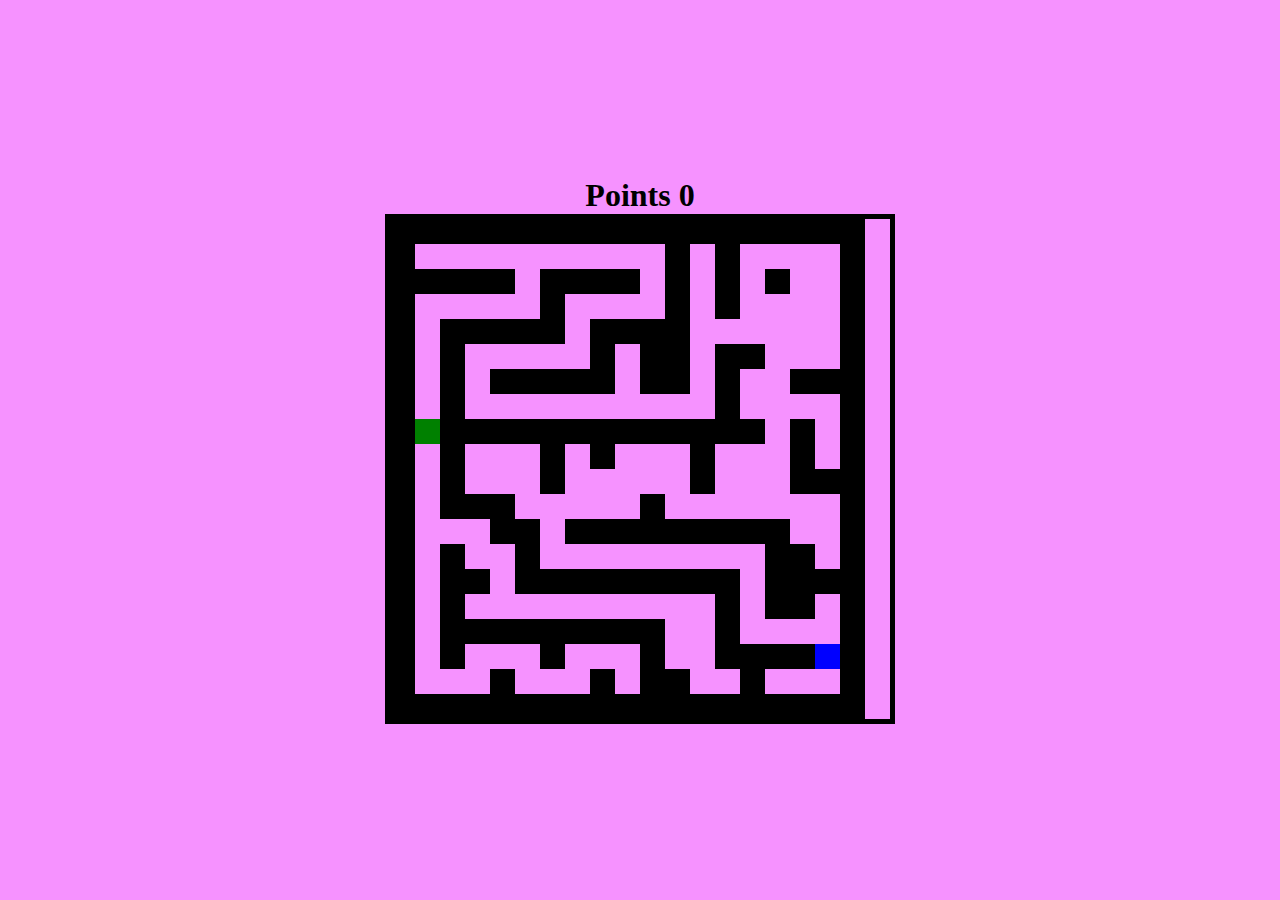
<file: Task7/index.html>
<!DOCTYPE html>
<html lang="en">
<head>
    <meta charset="UTF-8">
    <meta http-equiv="X-UA-Compatible" content="IE=edge">
    <meta name="viewport" content="width=device-width, initial-scale=1.0">
    <title>Document</title>
    <link rel="stylesheet" href="style.css">
</head>
<body>
    <div class="wrapper">
        <h1 id="points">Points 0</h1>
        <div class="maze-field">
        </div>
    </div>
    <script src="script.js"></script>
</body>
</html>
</file>
<file: style.css>
.date {
    font-size: 30px;
}
.hours {
    color: red;
}
.minutes {
    color: yellowgreen;
}
.seconds {
    color: royalblue;
}
</file>
<file: task5/style.css>
.button-readmore{
    background:none; 
    border:none;
    text-decoration: underline;
    color: blue;
    cursor: pointer;
}
</file>
<file: Task6/style.css>
*{
    padding: 0;
    margin: 0;
    
}
.content {
    width: 600px;
    margin: auto;
    display: flex;
}
.text {
    width: 500px;
    margin: auto;
}
#arrowTop {
    top: 50%;
    left: 24%;
    margin: auto;
    color: red;
    left: 500;
    /* Вам нужно установить определенное позиционирование стрелочке, которое при прокрутке страницы не меняло свое положение! */
    position: fixed;
    cursor: pointer;
    border: 2px solid grey;
}
#arrowDown {
    top: 50%;
    right: 24%;
    color: red;
    /* Вам нужно установить определенное позиционирование стрелочке, которое при прокрутке страницы не меняло свое положение! */
    position: fixed;
    cursor: pointer;
    border: 2px solid blue;
}
</file>
<file: Task7/style.css>
* {
    /* Почему не добавили box-sizing: border-box? */
    /* ибо тогда все бы сьехало из за того, что 'box-sizing: border-box' делает 'padding' и 'border' внутри єлемента, и 'width' и 'height' отвечают за весь элемент, и изменяя 'padding' и 'border', мы будем изменять и позицию всего елемента */
    padding: 0;
    margin: 0;
}
html, body {
    /* vh - это... */
    /* еденица измерения зависящяя от высоты окна браузера. 1vh являеться 1 процентам от высоты окна браузера */
    height: 100vh;
}
.wrapper {
    width: 100%;
    height: 100%;
    display: flex;
    align-items: center;
    justify-content: center;
    /* flex-direction - это ... */
    /* атрибут задающие расположение елементов в flex контейнере */
    flex-direction: column;
}
.maze-field {
    width: 500px;
    height: 500px;
    border: 5px solid black; 
    /* Почему мы ставим position: relative? */
    /* ибо у нас есть 'div wrapper' в котором стоит атрибут 'display: flex' и если б стоял 'position: absolute;', тег 'h1' стал бы в центр а на него наложился 'div maze-field'*/
    position: relative;
}
.maze-block {
    width: 25px;
    height: 25px;
    background-color: black;
    /* Почему мы ставим position: absolute? */
    /* что б left и top были относительно 'div maze-field' ибо 'position: absolute' ссылаеться на своего родителя, и ориентируеться относительно него. */
    position: absolute;
}
#player {
    width: 25px;
    height: 25px;
    background-color: green;
    /* Почему мы ставим position: absolute? */
    /* Ответ в прошлом селекторе) */
    position: absolute;
}
#finish{
    width: 25px;
    height: 25px;
    background-color: blue;
    position: absolute;
}

html {
    background: rgb(246, 146, 255);
}
</file>
